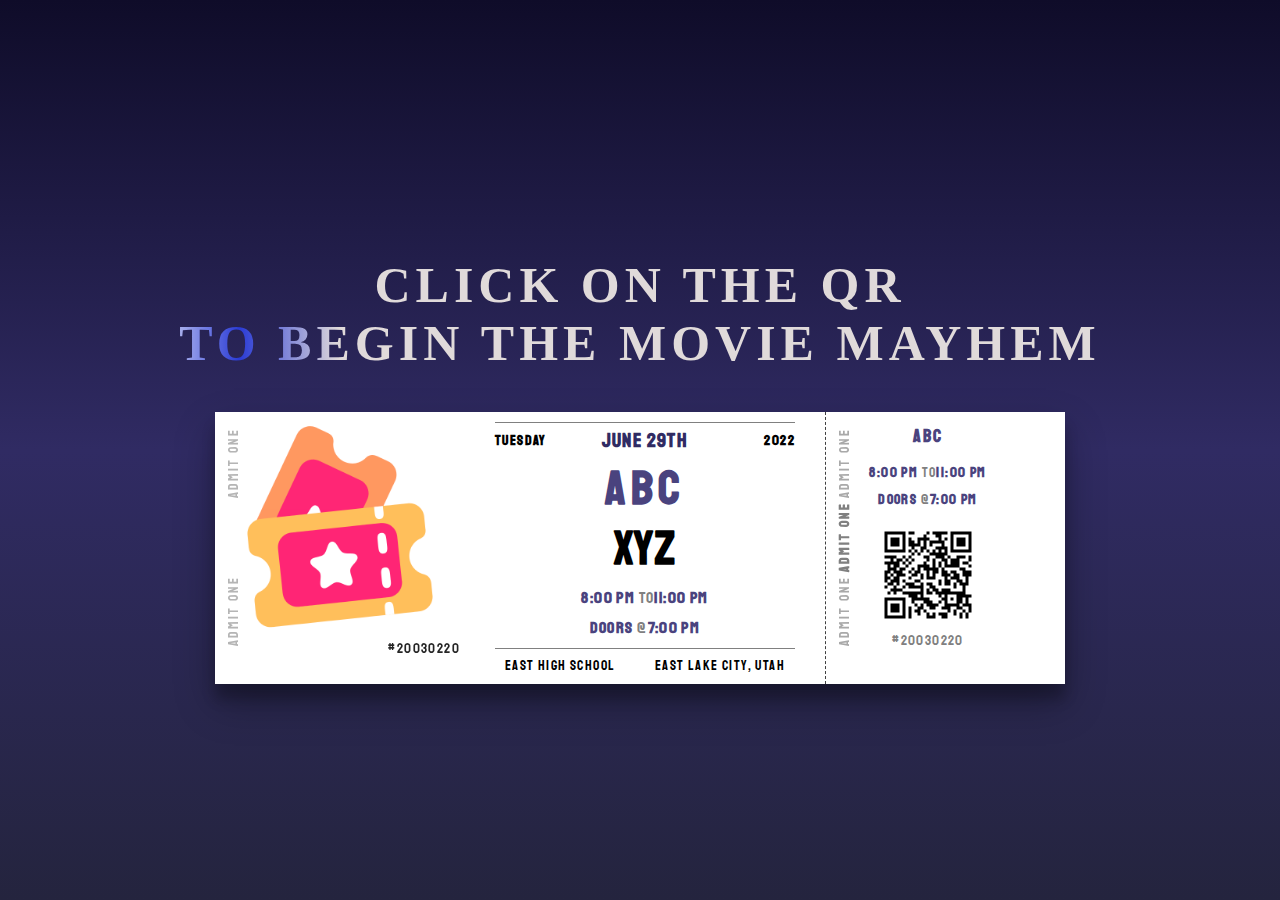
<file: movienew.html>
<!DOCTYPE html>
<html lang="en">
<head>
    <meta charset="UTF-8">
    <meta http-equiv="X-UA-Compatible" content="IE=edge">
    <meta name="viewport" content="width=device-width, initial-scale=1.0">
    <title>Ticket</title>
    <link rel="stylesheet" href="s.css">
</head>
<div class="container">

    <h1 class="title">
    </h1>
    <link rel="stylesheet" href="s.css">
    <section><h3>Click on the QR <br>to begin the Movie Mayhem</h3></section>
<body>
   
    <div class="ticket">
        <div class="left">
            <div class="image">
                <p class="admit-one">
                    <span>ADMIT ONE</span>
                    <span>ADMIT ONE</span>
                    <span>ADMIT ONE</span>
                </p>
                <div class="ticket-number">
                    <p>
                        #20030220
                    </p>
                </div>
            </div>
            <div class="ticket-info">
                <p class="date">
                    <span>TUESDAY</span>
                    <span class="june-29">JUNE 29TH</span>
                    <span>2022</span>
                </p>
                <div class="show-name">
                    <h1>ABC</h1>
                    <h2>XYZ</h2>
                </div>
                <div class="time">
                    <p>8:00 PM <span>TO</span>11:00 PM</p>
                    <p>DOORS <span>@</span>7:00 PM</p>
                </div>
                <p class="location">
                    <span>East High school</span>

                    <span class="separator"><i class="far fa-smile"></i></span>
                    
                    <span>East Lake City, Utah</span>
                </p>

            </div>
        </div>

        <div class="right">
            <p class="admit-one">
                <span>ADMIT ONE</span>
                <span>ADMIT ONE</span>
                <span>ADMIT ONE</span>
            </p>
            <div class="right-info-container">
                <div class="show-name">
                    <h1>ABC</h1>
                </div>
                <div class="time">
                    <p>8:00 PM <span>TO</span>11:00 PM</p>
                    <p>DOORS <span>@</span>7:00 PM</p>
                </div>
                <div class="barcode">
                    <a href="http://localhost:8502"><img src="qr.png" alt=""></a>
                </div>
                <p class="ticket-number">
                    #20030220
                </p>
            </div>
        </div>
    </div>
</body>
</html>
</file>
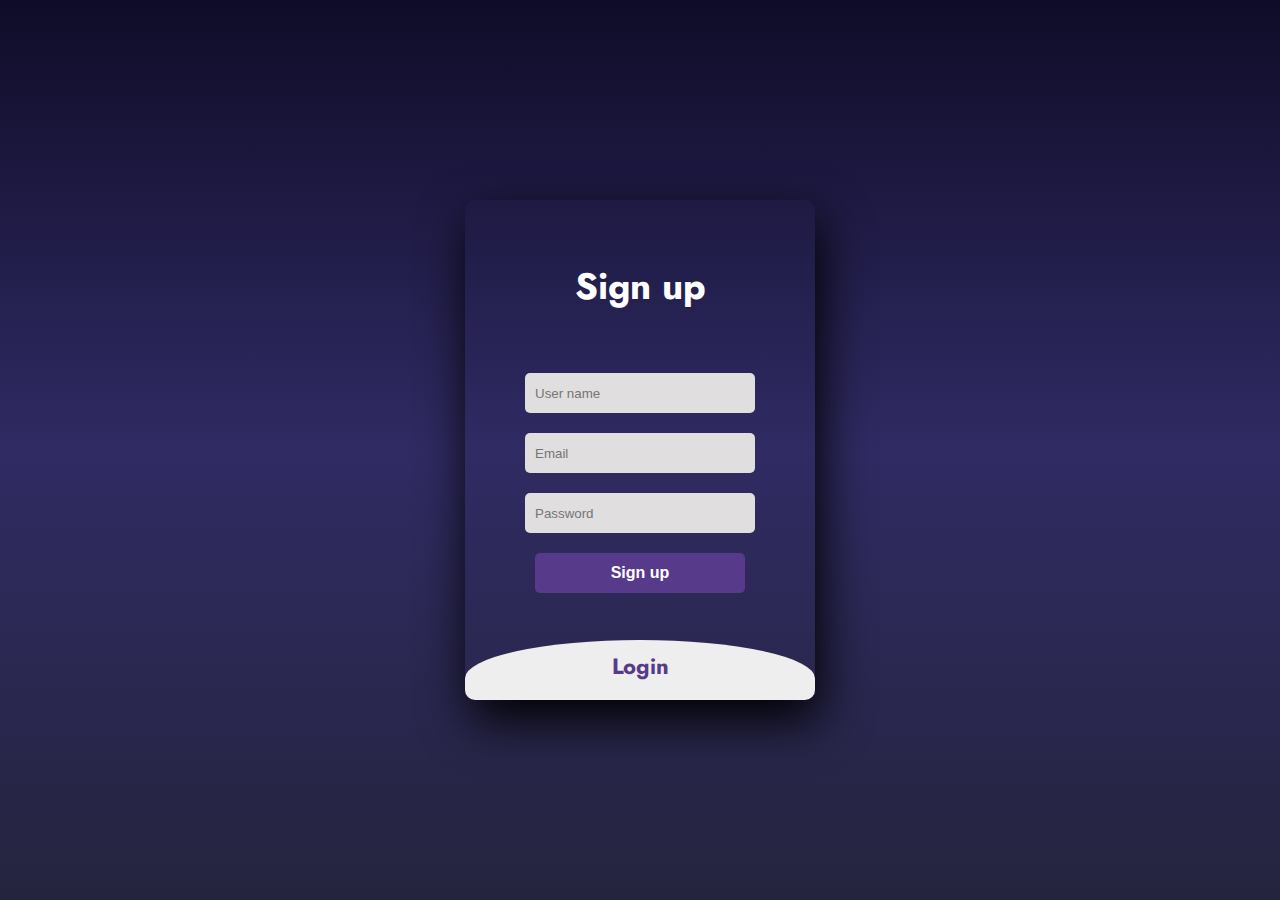
<file: sign-books.html>
<!DOCTYPE html>
<html>
<head>
	<title>Slide Navbar</title>
	<link rel="stylesheet" type="text/css" href="style-1.css">
<link href="https://fonts.googleapis.com/css2?family=Jost:wght@500&display=swap" rel="stylesheet">
</head>
<body>
	<div class="main">  	
		<input type="checkbox" id="chk" aria-hidden="true">

			<div class="signup">
				<form action="booknew.html" >
					<label for="chk" aria-hidden="true">Sign up</label>
					<input type="text" name="txt" placeholder="User name" required="">
					<input type="email" name="email" placeholder="Email" required="">
					<input type="password" name="pswd" placeholder="Password" required="">
					<button>Sign up</button>
				</form>
			</div>

			<div class="login">
				<form action="booknew.html" >
					<label for="chk" aria-hidden="true">Login</label>
					<input type="email" name="email" placeholder="Email" required="">
					<input type="password" name="pswd" placeholder="Password" required="">
					<button type="submit" class="button">Login</button>
				</form>
			</div>
	</div>
</body>
</html>
</file>
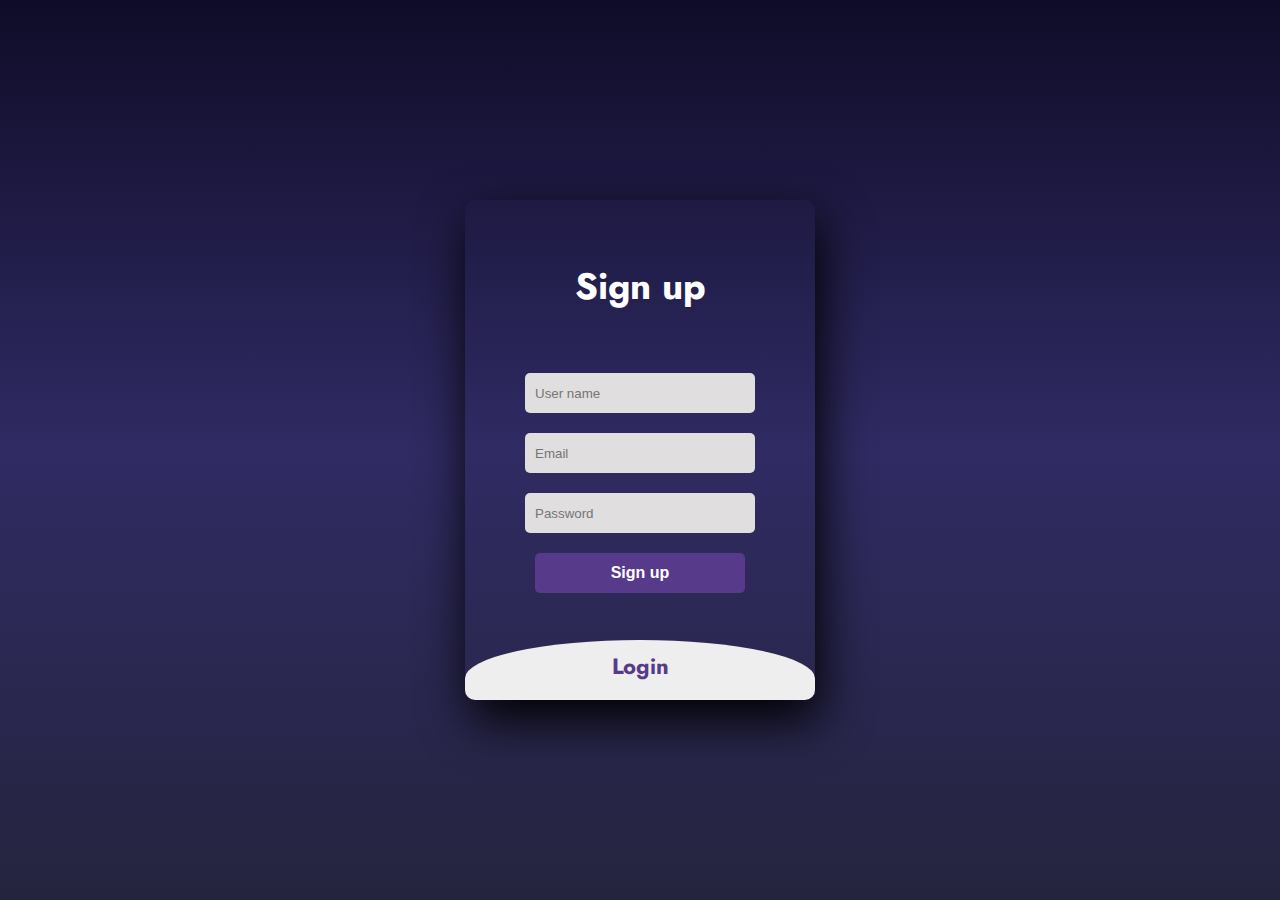
<file: sign.htm>
<!DOCTYPE html>
<html>
<head>
	<title>Slide Navbar</title>
	<link rel="stylesheet" type="text/css" href="style-1.css">
<link href="https://fonts.googleapis.com/css2?family=Jost:wght@500&display=swap" rel="stylesheet">
</head>
<body>
	<div class="main">  	
		<input type="checkbox" id="chk" aria-hidden="true">

			<div class="signup">
				<form action="movienew.html" >
					<label for="chk" aria-hidden="true">Sign up</label>
					<input type="text" name="txt" placeholder="User name" required="">
					<input type="email" name="email" placeholder="Email" required="">
					<input type="password" name="pswd" placeholder="Password" required="">
					<button>Sign up</button>
				</form>
			</div>

			<div class="login">
				<form action="movienew.html" >
					<label for="chk" aria-hidden="true">Login</label>
					<input type="email" name="email" placeholder="Email" required="">
					<input type="password" name="pswd" placeholder="Password" required="">
					<button type="submit" class="button">Login</button>
				</form>
			</div>
	</div>
</body>
</html>
</file>
<file: s.css>
@import url("https://fonts.googleapis.com/css2?family=Staatliches&display=swap");
@import url("https://fonts.googleapis.com/css2?family=Nanum+Pen+Script&display=swap");

*{
    margin: 0;
    padding: 0;
    box-sizing: border-box;
}

body,
html{
    height: 100vh;
    display: grid;
    font-family: "Staatliches",cursive;
    background: linear-gradient(to bottom, #0f0c29, #302b63, #24243e);
    color: black;
    font-size: 14px;
    letter-spacing: 0.1em;
}
.ticket{
    width: 850px;px;
    margin: auto;
    display:flex;
    background: white;
    box-shadow: rgba(0, 0, 0, 0.3) 0px 19px 38px,
                rgba(0, 0, 0, 0.22) 0px 15px 12px;
}
.left{
    display: flex;
}
.image{
    height: 250px;
    width: 250px;
    background-image: url("ticket.gif");
    background-size:contain;
    opacity: 0.85;
}
.admit-one{
    position: absolute;
    color: darkgray;
    height: 250px;
    padding: 0 10px;
    letter-spacing: 0.15em;
    text-align: center;
    justify-content: space-around;
    writing-mode: vertical-rl;
    transform: rotate(-180deg);
}
.admit-one span:nth-child(2){
    color: white;
    font-weight: 700;
}
.left .ticket-number{
    height: 250px;
    width: 250px;
    display: flex;
    justify-content: flex-end;
    align-items: flex-end;
    padding: 5px;
}
.ticket-info{
    padding: 10px 30px;
    display: flex;
    flex-direction: column;
    text-align: center;
    justify-content: space-between;
    align-items: center;
}
.date{
    border-top: 1px solid gray;
    padding: 5px 0;
    font-weight: 700;
    display: flex;
    align-items: center;
    justify-content: space-around;
}
.date span{
    width: 100px;
}
.date span:first-child{
    text-align: left;
}
.date span:last-child{
    text-align: right;
}
.date .june-29{
    color: #302b63;
    font-size: 20px;
}
.show-name{
    font-size: 32px;
   /* font-family: "Nanum Pen script",cursive;*/
}
.show-name h1{
    font-size: 48px;
    font-weight: 700;
    letter-spacing: 0.1em;
    color: #4a437e;

}
.time{
    padding: 10px 0;
    color: #4a437e;
    text-align: center;
    display: flex;
    flex-direction: column;
    gap: 10px;
    font-weight: 700;
}
.time span{
    font-weight: 400;
    color: gray;
}
.left .time{
    font-size: 16px;
}
.location{
    display: flex;
    justify-content: space-around;
    align-items: center;
    width: 100%;
    padding-top: 8px;
    border-top: 1px solid gray;
}
.location .separator{
    font-size: 20px;
}
.right{
    width: 180px;
    border-left: 1px dashed #404040;
}
.right .admit-one{
    color: darkgray;
}
.right .admit-one span:nth-child(2){
    color: gray;
}
.right .right-info-container{
    height: 250px;
    padding: 10px 10px 10px 35px;
    display: flex;
    flex-direction: column;
    justify-content: space-around;
    align-items: center;
}
.right .show-name h1{
    font-size: 18px;
}
.barcode{
    height: 100px;
}
.barcode img{
    height: 100%;
}
.right .ticket-number{
    color: gray;
}
body {
    padding: 0;
    margin: 0;
    background-color: #000;
    display: flex;
    align-items: center;
    justify-content: center;
    min-height: 100vh;
}
h3{
    color: #ffffff;
    font-size: 50px;
    font-weight: bold;
    font-family: Georgia, 'Times New Roman', Times, serif, sans-serif;
    letter-spacing: 5px;
    cursor: pointer;
    text-transform: uppercase;
    text-align: center;
}
h3{
    font-family: Georgia, 'Times New Roman', Times, serif, sans-serif;
    padding: 40px;
    background: linear-gradient(to right, #fdfdfd 0, #2a3bd5 10%, #e0dada 20%);
    -webkit-background-clip: text;
    -webkit-text-fill-color: transparent;
    animation: shine 3s infinite linear;
}
@keyframes shine {
    0% {
        background-position: 0;
   }
    60% {
        background-position: 800px;
   }
    100% {
        background-position: 100px;
   }
}
</file>
<file: style-1.css>
body{
	margin: 0;
	padding: 0;
	display: flex;
	justify-content: center;
	align-items: center;
	min-height: 100vh;
	font-family: 'Jost', sans-serif;
	background: linear-gradient(to bottom, #0f0c29, #302b63, #24243e);
}
.main{
	width: 350px;
	height: 500px;
	background: red;
	overflow: hidden;
	background: url("https://doc-08-2c-docs.googleusercontent.com/docs/securesc/68c90smiglihng9534mvqmq1946dmis5/fo0picsp1nhiucmc0l25s29respgpr4j/1631524275000/03522360960922298374/03522360960922298374/1Sx0jhdpEpnNIydS4rnN4kHSJtU1EyWka?e=view&authuser=0&nonce=gcrocepgbb17m&user=03522360960922298374&hash=tfhgbs86ka6divo3llbvp93mg4csvb38") no-repeat center/ cover;
	border-radius: 10px;
	box-shadow: 5px 20px 50px #000;
}
#chk{
	display: none;
}
.signup{
	position: relative;
	width:100%;
	height: 100%;
}
label{
	color: #fff;
	font-size: 2.3em;
	justify-content: center;
	display: flex;
	margin: 60px;
	font-weight: bold;
	cursor: pointer;
	transition: .5s ease-in-out;
}
input{
	width: 60%;
	height: 20px;
	background: #e0dede;
	justify-content: center;
	display: flex;
	margin: 20px auto;
	padding: 10px;
	border: none;
	outline: none;
	border-radius: 5px;
}
button{
	width: 60%;
	height: 40px;
	margin: 10px auto;
	justify-content: center;
	display: block;
	color: #fff;
	background: #573b8a;
	font-size: 1em;
	font-weight: bold;
	margin-top: 20px;
	outline: none;
	border: none;
	border-radius: 5px;
	transition: .2s ease-in;
	cursor: pointer;
}
button:hover{
	background: #6d44b8;
}
.login{
	height: 460px;
	background: #eee;
	border-radius: 60% / 10%;
	transform: translateY(-180px);
	transition: .8s ease-in-out;
}
.login label{
	color: #573b8a;
	transform: scale(.6);
}

#chk:checked ~ .login{
	transform: translateY(-500px);
}
#chk:checked ~ .login label{
	transform: scale(1);	
}
#chk:checked ~ .signup label{
	transform: scale(.6);
}
</file>
